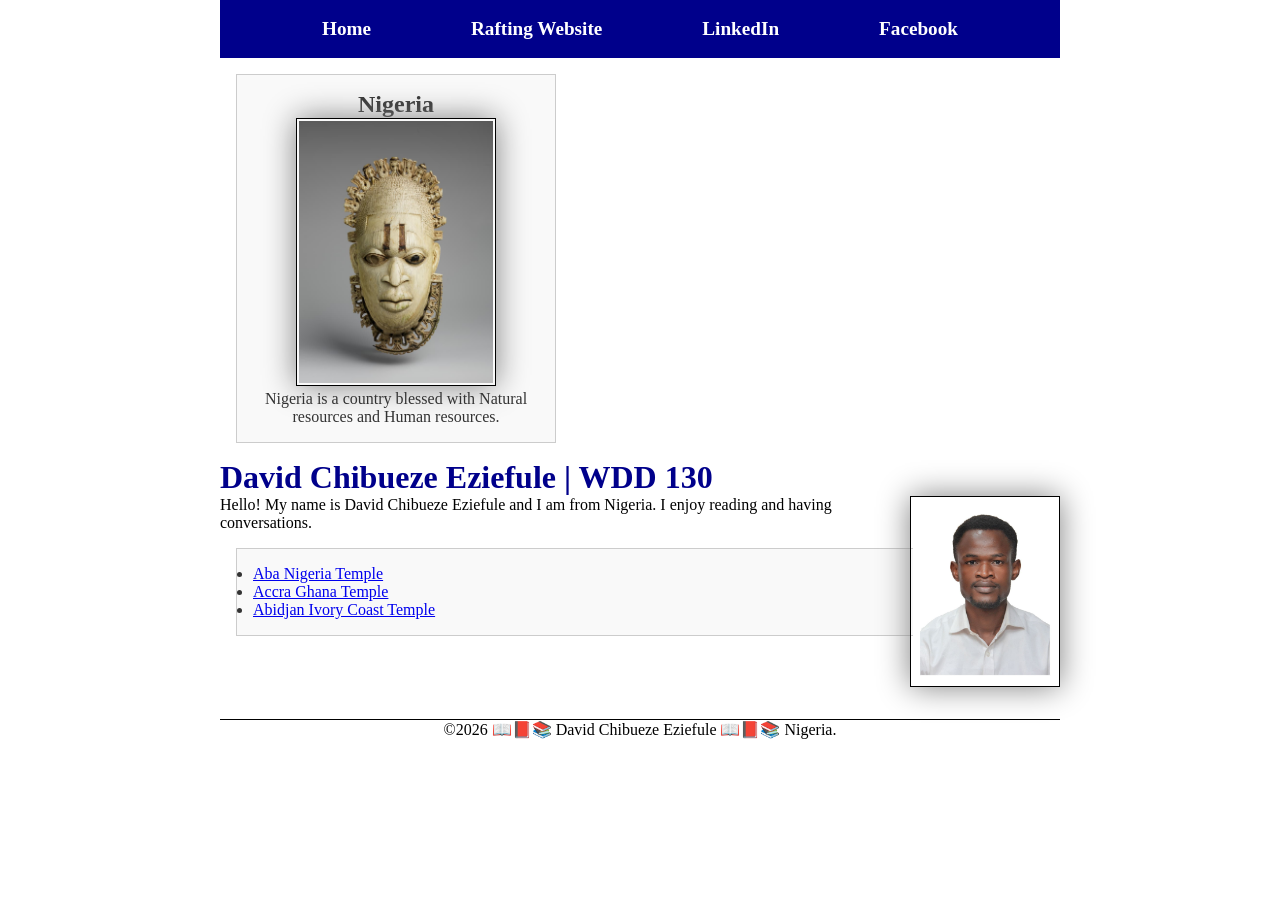
<file: index.html>
<!DOCTYPE html>
<html lang="en">

<head>
    <meta charset="UTF-8">
    <meta name="viewport" content="width=device-width, initial-scale=1.0">
    <title>David Eziefule | WDD 130</title>
    <link rel="stylesheet" href="styles/styles.css">
    <meta name="description" content="David Eziefule's BYU-Idaho WDD 130 course home page">
    <meta name="author" content="Brother David">
</head>

<body>
    <header>
        <nav>
            <a href="#">Home</a>
            <a href="wwr/">Rafting Website</a>
            <a href="https://www.linkedin.com/in/david-eziefule/" target="_blank"
              rel="noopener noreferrer">LinkedIn</a>
            <a href="https://web.facebook.com/profile.php?id=61580536281701" target="_blank"
              rel="noopener noreferrer">Facebook</a>
        </nav>
    </header>
    <div class="grid">
        <main>
            <h1>David Chibueze Eziefule | WDD 130</h1>
            <img src="images/profile.jpg" alt="David Eziefule" width="200">
            <p>Hello! My name is David Chibueze Eziefule and I am from Nigeria.
                I enjoy reading and having
                conversations.</p>
            <ul class="box">
                <li>
                    <a href="https://www.churchofjesuschrist.org/temples/details/aba-nigeria-temple?lang=eng"
                      target="_blank" rel="noopener noreferrer">Aba Nigeria Temple</a>
                </li>
                <li>
                    <a href="https://www.churchofjesuschrist.org/temples/details/accra-ghana-temple?lang=eng"
                      target="_blank" rel="noopener noreferrer">Accra Ghana Temple</a>
                </li>
                <li>
                    <a href="https://www.churchofjesuschrist.org/temples/details/abidjan-ivory-coast-temple?lang=eng"
                      target="_blank" rel="noopener noreferrer">Abidjan Ivory Coast Temple</a>
                </li>
            </ul>
        </main>
        <aside class="box">
            <h2>Nigeria</h2>
            <img src="images/mask-iyoba.jpg" alt="Royal Benin ivory mask">
            <p>Nigeria is a country blessed with Natural resources and Human resources. </p>
        </aside>
    </div>
    <footer>
        <p>&copy;2026 📖📕📚 David Chibueze Eziefule 📖📕📚 Nigeria.</p>
    </footer>
</body>

</html>
</file>
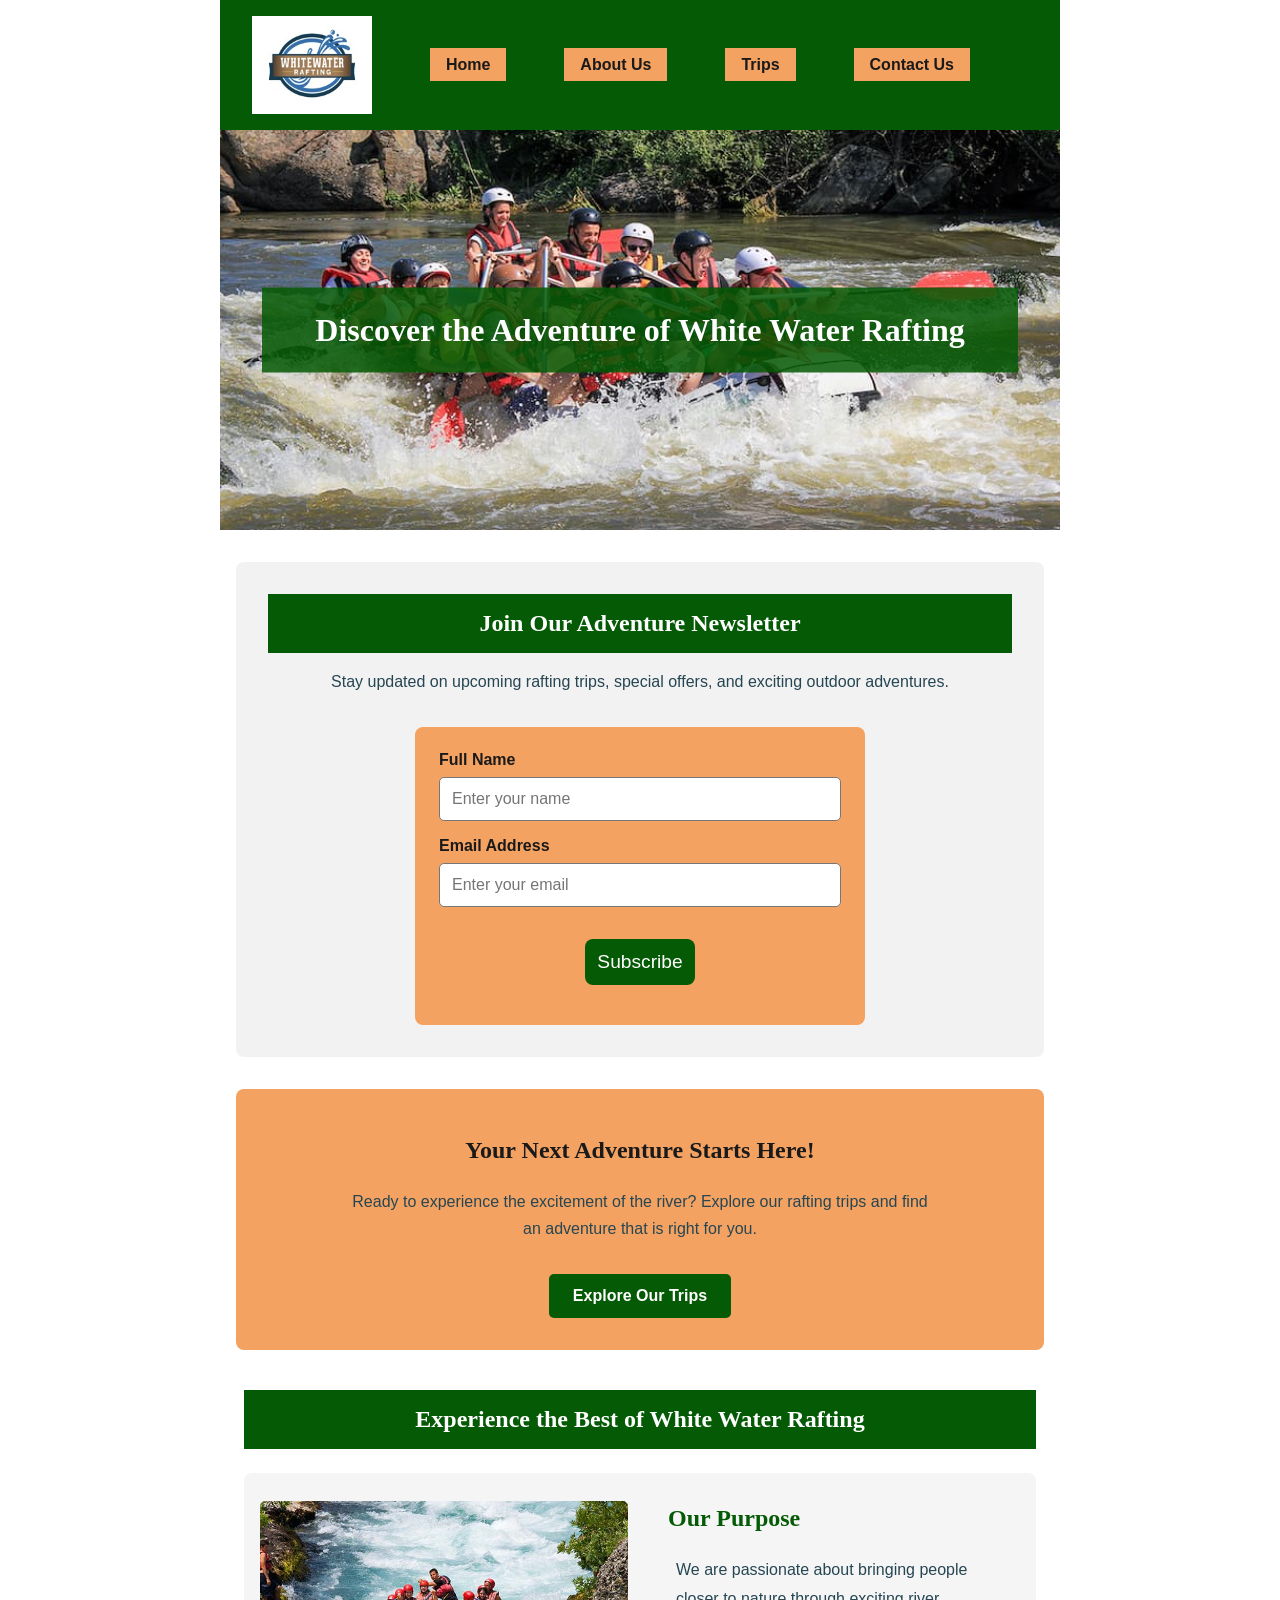
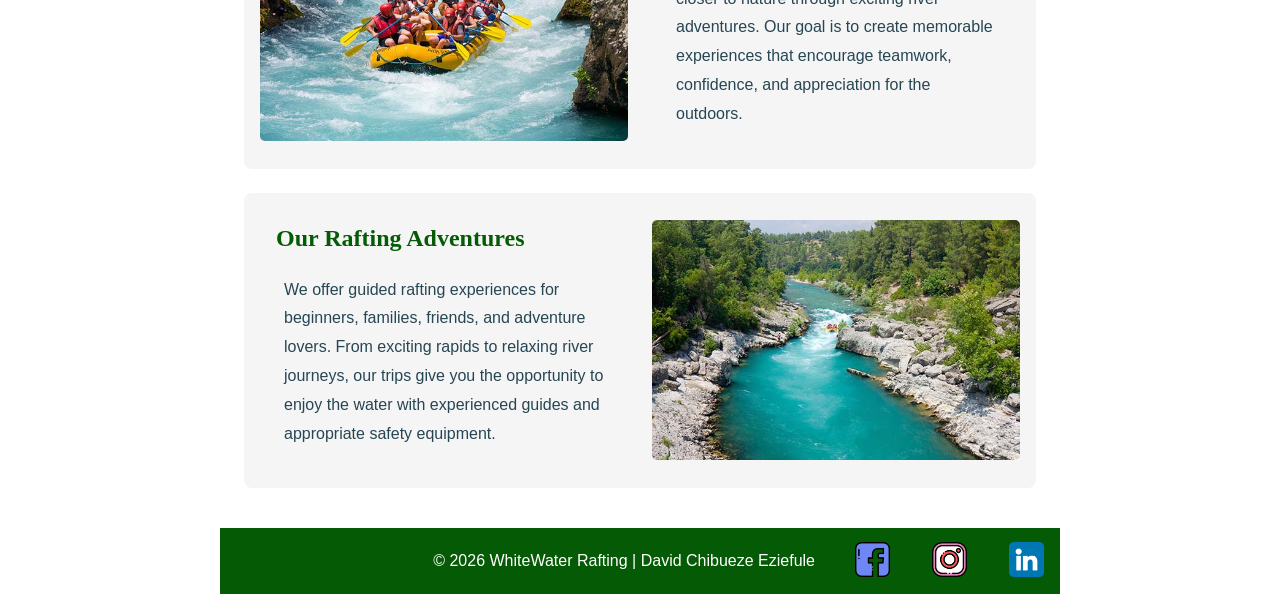
<file: wwr/index.html>
<!DOCTYPE html>
<html lang="en">

<head>
    <meta charset="UTF-8">
    <meta name="viewport" content="width=device-width, initial-scale=1.0">

    <title>Home | White Water Rafting</title>

    <meta name="description"
      content="Discover exciting white water rafting adventures, guided river trips, and outdoor experiences with White Water Rafting.">

    <meta name="author" content="David Chibueze Eziefule">

    <link rel="stylesheet" href="styles/rafting.css">
</head>

<body>
    <header>
        <img src="images/z-wwr-blue.jpg" alt="White Water Rafting Company logo">

        <nav>
            <ul>
                <li><a href="index.html">Home</a></li>
                <li><a href="about.html">About Us</a></li>
                <li><a href="trips.html">Trips</a></li>
                <li><a href="contact.html">Contact Us</a></li>
            </ul>
        </nav>
    </header>

    <main>
        <!-- Hero Section -->
        <div class="home-hero">
            <img src="images/rafting10_1024.jpg"
              alt="White water rafters navigating exciting river rapids">

            <h1>Discover the Adventure of White Water Rafting</h1>
        </div>

        <!-- Newsletter Section -->
        <section class="newsletter">
            <h2>Join Our Adventure Newsletter</h2>

            <p>
                Stay updated on upcoming rafting trips, special offers,
                and exciting outdoor adventures.
            </p>

            <form action="#" method="get">
                <div class="newsletter-field">
                    <label for="newsletter-name">Full Name</label>
                    <input type="text" id="newsletter-name" name="name"
                      placeholder="Enter your name" required>
                </div>

                <div class="newsletter-field">
                    <label for="newsletter-email">Email Address</label>
                    <input type="email" id="newsletter-email" name="email"
                      placeholder="Enter your email" required>
                </div>

                <button type="submit">Subscribe</button>
            </form>
        </section>

        <!-- Call to Action -->
        <section class="home-cta">
            <h2>Your Next Adventure Starts Here!</h2>

            <p>
                Ready to experience the excitement of the river?
                Explore our rafting trips and find an adventure
                that is right for you.
            </p>

            <a href="trips.html" class="cta-button">
                Explore Our Trips
            </a>
        </section>

        <!-- Grid Content Section -->
        <section class="home-grid">
            <h2>Experience the Best of White Water Rafting</h2>

            <div class="home-grid-item">
                <img src="images/rafting53_600.jpg"
                  alt="A rafting team working together on the river">

                <div class="home-grid-text">
                    <h3>Our Purpose</h3>

                    <p>
                        We are passionate about bringing people
                        closer to nature through exciting river
                        adventures. Our goal is to create memorable
                        experiences that encourage teamwork,
                        confidence, and appreciation for the outdoors.
                    </p>
                </div>
            </div>

            <div class="home-grid-item reverse">
                <img src="images/rafting58_600.jpg" alt="Rafters enjoying a scenic river adventure">

                <div class="home-grid-text">
                    <h3>Our Rafting Adventures</h3>

                    <p>
                        We offer guided rafting experiences for
                        beginners, families, friends, and adventure
                        lovers. From exciting rapids to relaxing
                        river journeys, our trips give you the
                        opportunity to enjoy the water with
                        experienced guides and appropriate safety
                        equipment.
                    </p>
                </div>
            </div>
        </section>
    </main>

    <footer>
        <p>
            &copy; 2026 WhiteWater Rafting |
            David Chibueze Eziefule
        </p>

        <nav class="socialmedia">
            <a href="https://facebook.com">
                <img src="images/facebook_725289.png" alt="Facebook Logo">
            </a>

            <a href="https://instagram.com">
                <img src="images/instagram_725278.png" alt="Instagram Logo">
            </a>

            <a href="https://linkedin.com">
                <img src="images/linkedin_3536505.png" alt="LinkedIn Logo">
            </a>
        </nav>
    </footer>
</body>

</html>
</file>
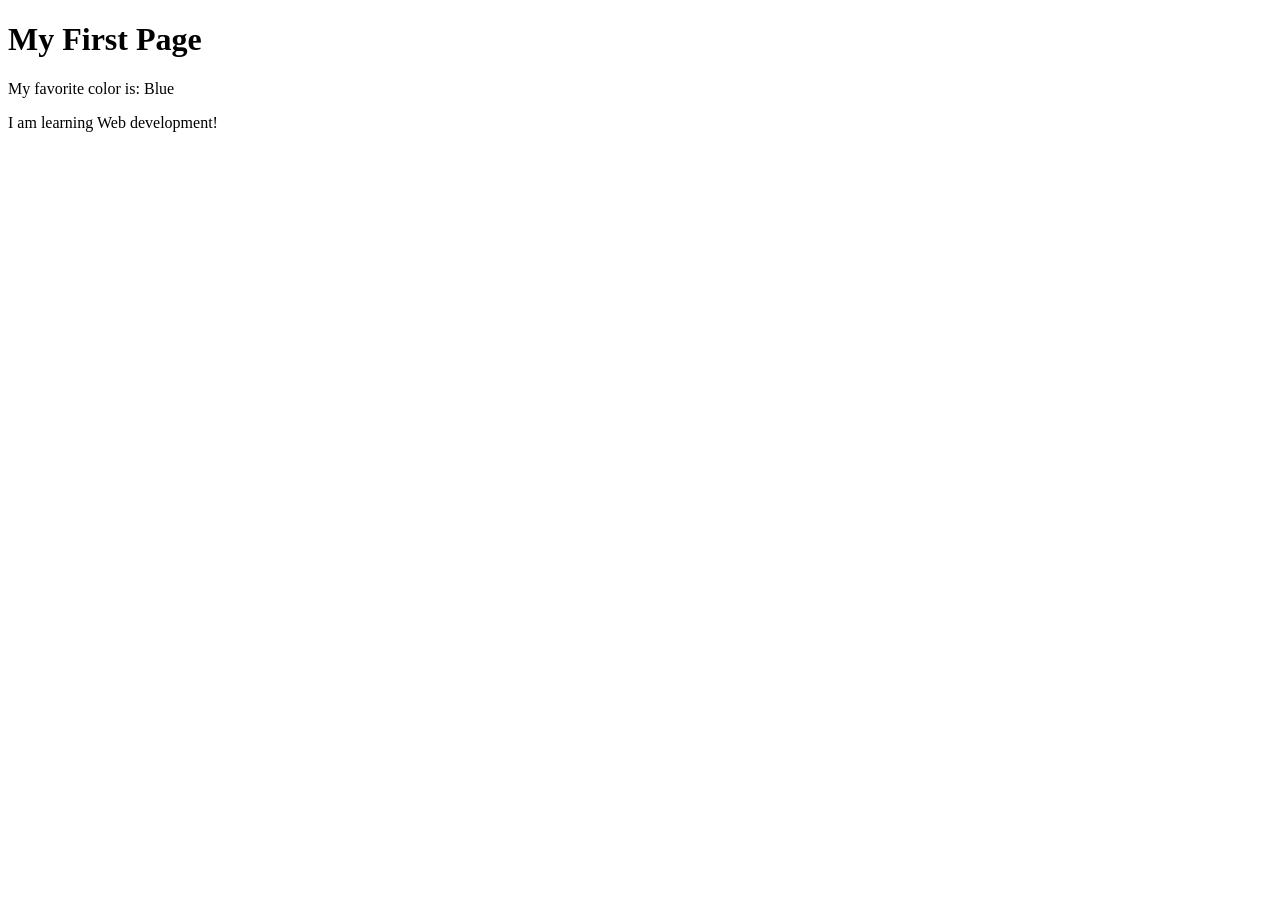
<file: week01/first-page.html>
<!DOCTYPE html>
<html lang="en">

<head>
    <meta charset="UTF-8">
    <meta name="viewport" content="width=device-width, initial-scale=1.0">
    <title>My First Page</title>
</head>

<body>
    <h1>My First Page</h1>
    <p>My favorite color is: Blue</p>
    <p>I am learning Web development!</p>
</body>

</html>
</file>
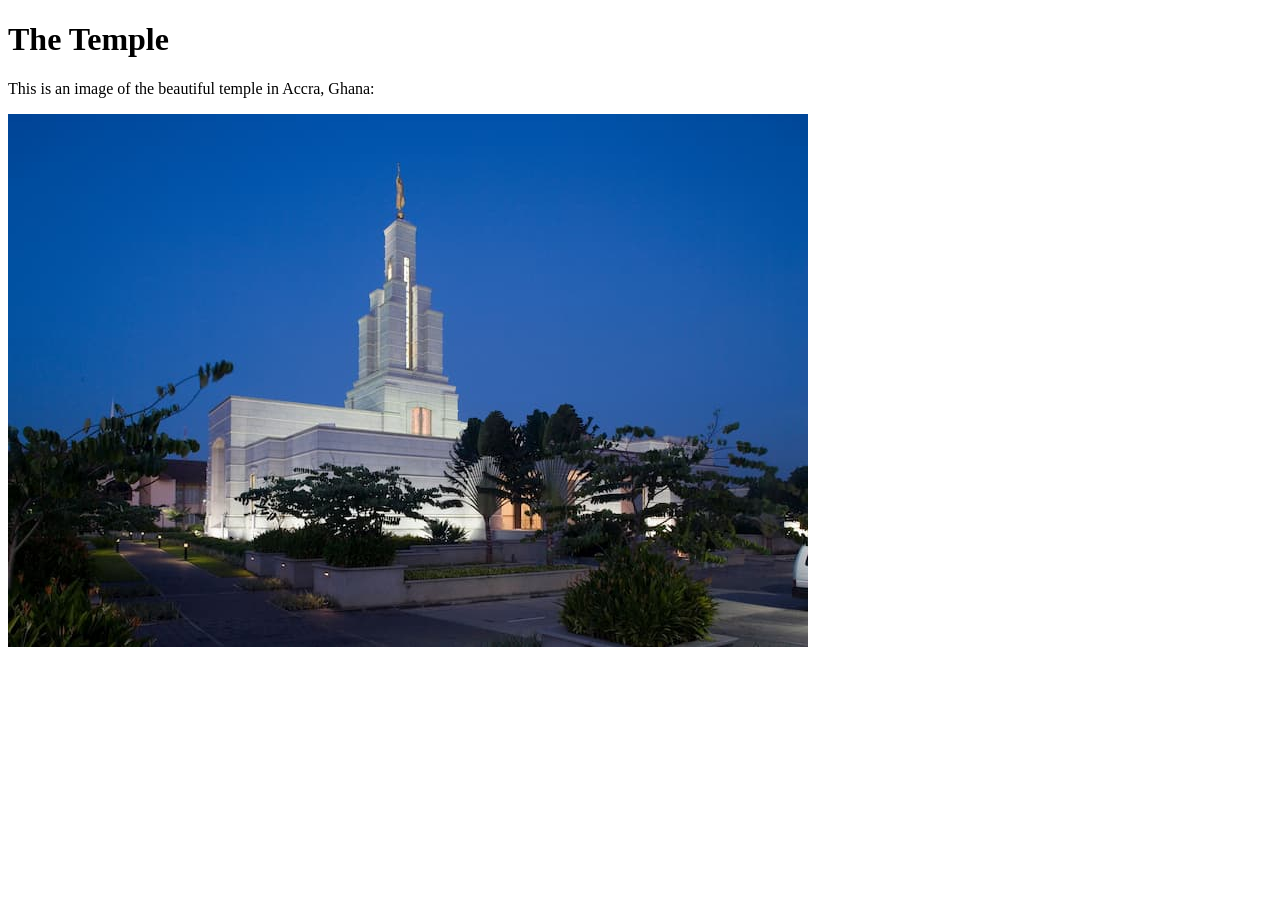
<file: week01/images.html>
<!DOCTYPE html>
<html lang="en">

<head>
    <meta charset="UTF-8">
    <meta name="viewport" content="width=device-width, initial-scale=1.0">
    <title>Temple Image</title>
</head>

<body>
    <h1>The Temple</h1>
    <p>This is an image of the beautiful temple in Accra, Ghana:</p>
    <img src="images/temple-large-small.jpg" alt="The Accra Ghana Temple">

</body>

</html>
</file>
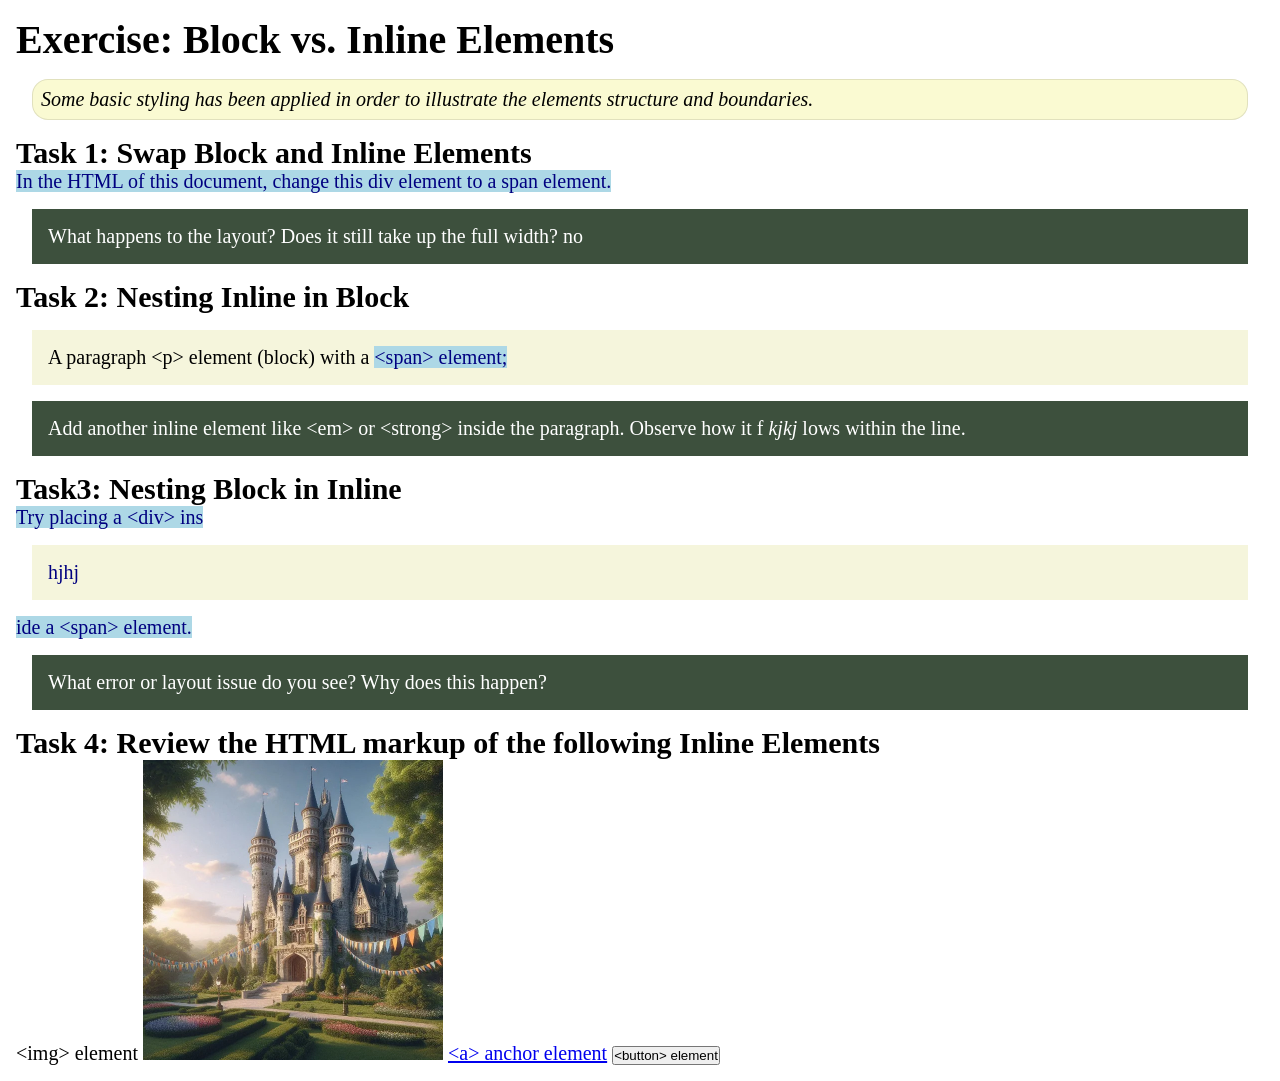
<file: week02/block-vs-inline.html>
<!DOCTYPE html>
<html lang="en">

<head>
    <meta charset="UTF-8">
    <meta name="viewport" content="width=device-width, initial-scale=1.0">
    <title>Exercise: Block vs. Inline Elements</title>
    <link rel="stylesheet" href="styles/block-vs-inline.css">
</head>

<body>
    <main>
        <h1>Exercise: Block vs. Inline Elements</h1>
        <p class="note">Some basic styling has been applied in order to illustrate the elements
            structure and
            boundaries.</p>

        <h2>Task 1: Swap Block and Inline Elements</h2>
        <span>In the HTML of this document, change this div element to a span element.</span>

        <p class="question">What happens to the layout? Does it still take up the full width? no</p>

        <h2>Task 2: Nesting Inline in Block</h2>
        <p>A paragraph &lt;p&gt; element (block) with a <span>&lt;span&gt; element;</span></p>
        <p class="question">Add another inline element like &lt;em&gt; or &lt;strong&gt; inside the
            paragraph. Observe
            how it f <em>kjkj</em> lows within the line.</p>

        <h2>Task3: Nesting Block in Inline</h2>
        <span>Try placing a &lt;div&gt; ins <div>hjhj</div> ide a &lt;span&gt; element.</span>
        <p class="question">What error or layout issue do you see? Why does this happen?</p>


        <h2>Task 4: Review the HTML markup of the following Inline Elements</h2>
        &lt;img&gt; element
        <img src="images/castle.webp" alt="placeholder image (images are inline)" width="300"
          height="300">
        <a href="https://churchofjesuschrist.org">&lt;a&gt; anchor element</a>
        <button type="button">&lt;button&gt; element</button>
    </main>
</body>

</html>
</file>
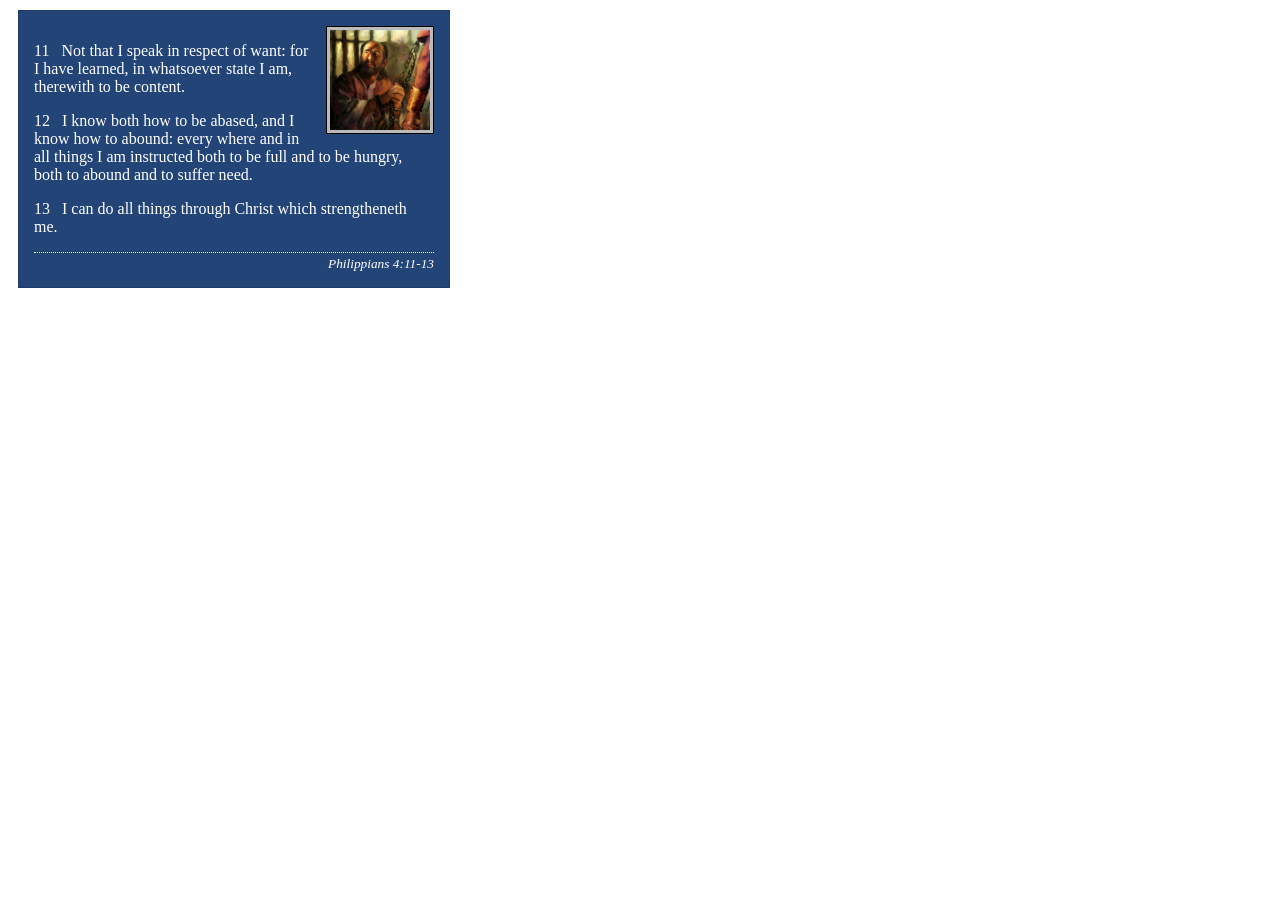
<file: week02/box-model-solution.html>
<!DOCTYPE html>
<html lang="en">
<head>
    <meta charset="UTF-8">
    <meta name="viewport" content="width=device-width, initial-scale=1.0">
    <title>Box Model Activity</title>
    <link rel="stylesheet" href="styles/box-model-solution.css">
</head>
<body>
    <main>
        <div class="callout">
            <img src="images/apostle-paul-imprisoned.webp" alt="Paul the Apostle - Imprisoned in Rome" width="200" height="200">
            <blockquote>
                <p>11 &nbsp; Not that I speak in respect of want: for I have learned, in whatsoever state I am, therewith to be content.</p>
                <p>12 &nbsp; I know both how to be abased, and I know how to abound: every where and in all things I am instructed both to be full and to be hungry, both to abound and to suffer need.</p>
                <p>13 &nbsp; I can do all things through Christ which strengtheneth me.</p>
            </blockquote>
            <cite>Philippians 4:11-13</cite>
        </div>
    </main>
</body>
</html>
</file>
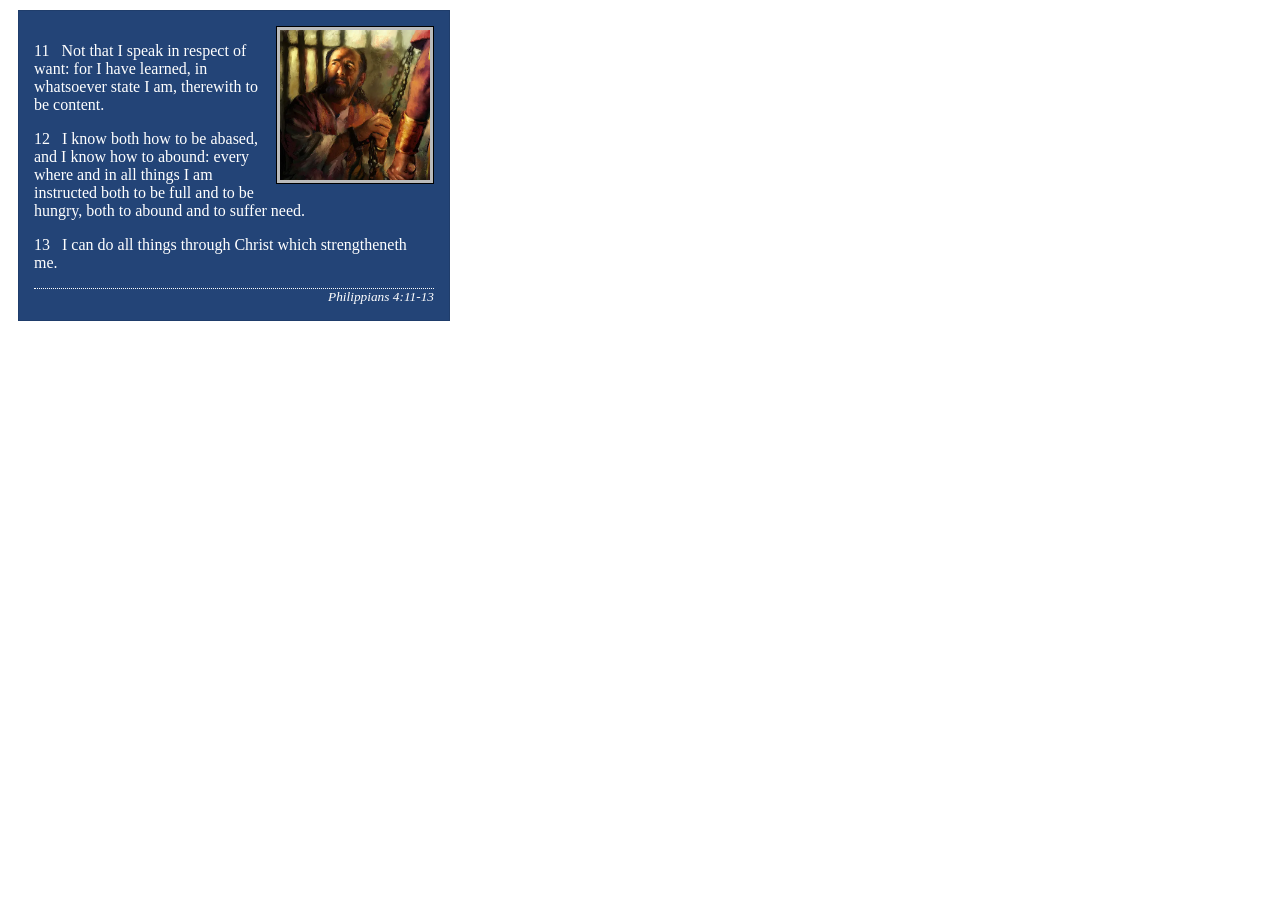
<file: week02/box-model.html>
<!DOCTYPE html>
<html lang="en">
<head>
    <meta charset="UTF-8">
    <meta name="viewport" content="width=device-width, initial-scale=1.0">
    <title>Box Model Activity</title>
    <link rel="stylesheet" href="styles/box-model.css">
</head>
<body>
    <main>
        <div class="callout">
            <img src="images/apostle-paul-imprisoned.webp" alt="Paul the Apostle - Imprisoned in Rome" width="200" height="200">
            <blockquote>
                <p>11 &nbsp; Not that I speak in respect of want: for I have learned, in whatsoever state I am, therewith to be content.</p>
                <p>12 &nbsp; I know both how to be abased, and I know how to abound: every where and in all things I am instructed both to be full and to be hungry, both to abound and to suffer need.</p>
                <p>13 &nbsp; I can do all things through Christ which strengtheneth me.</p>
            </blockquote>
            <cite>Philippians 4:11-13</cite>
        </div>
    </main>
</body>
</html>
</file>
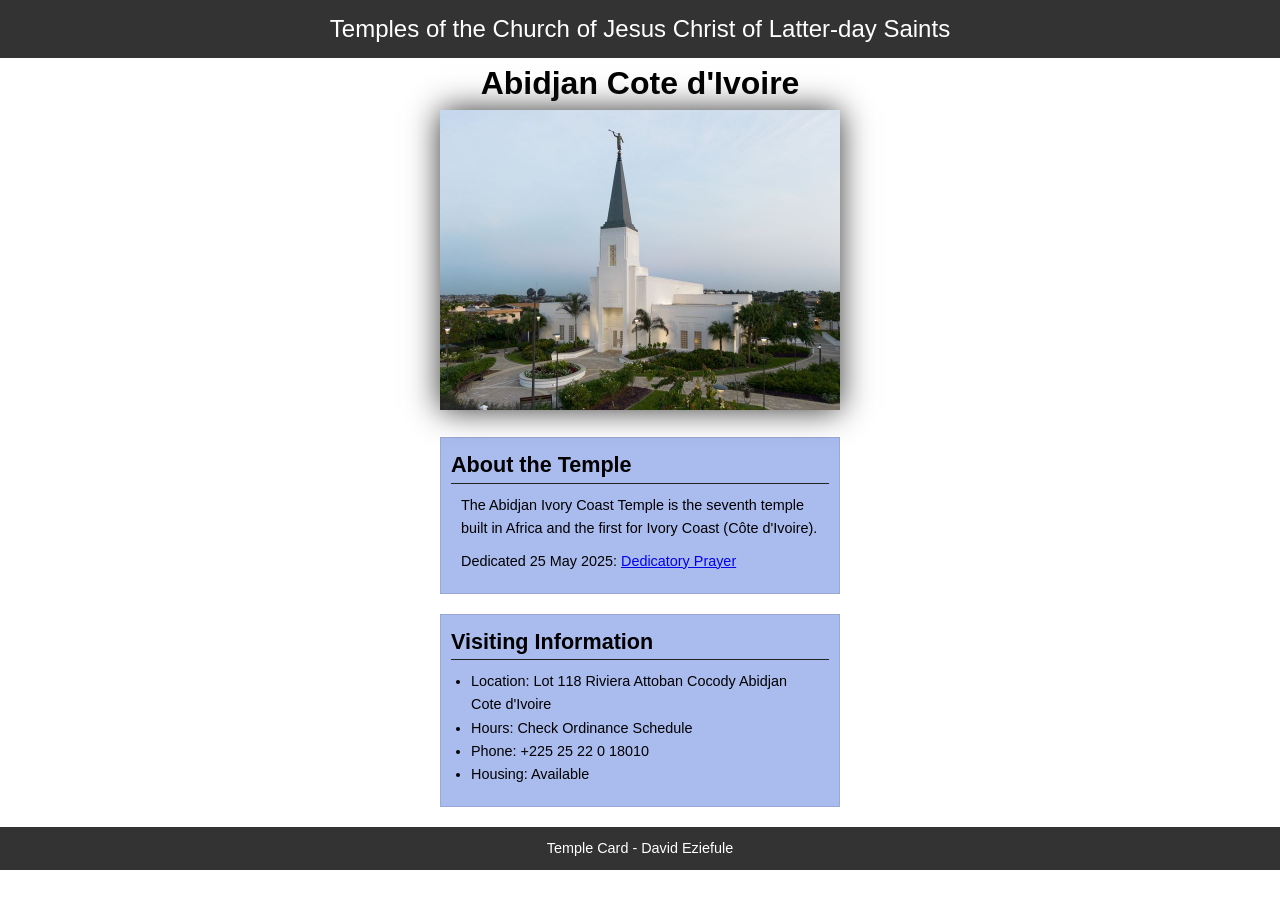
<file: week02/temple.html>
<!DOCTYPE html>
<html lang="en">

<head>
    <meta charset="UTF-8">
    <meta name="viewport" content="width=device-width, initial-scale=1.0">
    <title>Temple Card - Abidjan Cote d'Ivoire</title>
    <link rel="stylesheet" href="styles/temple.css">
</head>

<body>
    <header>
        <p>Temples of the Church of Jesus Christ of Latter-day Saints</p>
    </header>
    <main>
        <h1>Abidjan Cote d'Ivoire</h1>
        <picture>
            <img src="images/abidjan-ivory-coast.jpeg" alt="Abidjan Cote d'Ivoire Temple">
        </picture>
        <section>
            <h2>About the Temple</h2>
            <p>The Abidjan Ivory Coast Temple is the seventh temple built in Africa and the first
                for Ivory Coast (Côte
                d'Ivoire).</p>
            <p>Dedicated 25 May 2025: <a
                  href="https://www.churchofjesuschrist.org/temples/dedicatory-prayer/abidjan-ivory-coast-temple/2025-05-25?lang=eng"
                  target="_blank" rel="noopener noreferrer">Dedicatory Prayer</a></p>
        </section>
        <section>
            <h2>Visiting Information</h2>
            <ul>
                <li>Location: Lot 118 Riviera Attoban Cocody Abidjan Cote d'Ivoire</li>
                <li>Hours: Check Ordinance Schedule</li>
                <li>Phone: +225 25 22 0 18010</li>
                <li>Housing: Available</li>
            </ul>
        </section>
    </main>
    <footer>
        <p>Temple Card - David Eziefule</p>
    </footer>
</body>

</html>
</file>
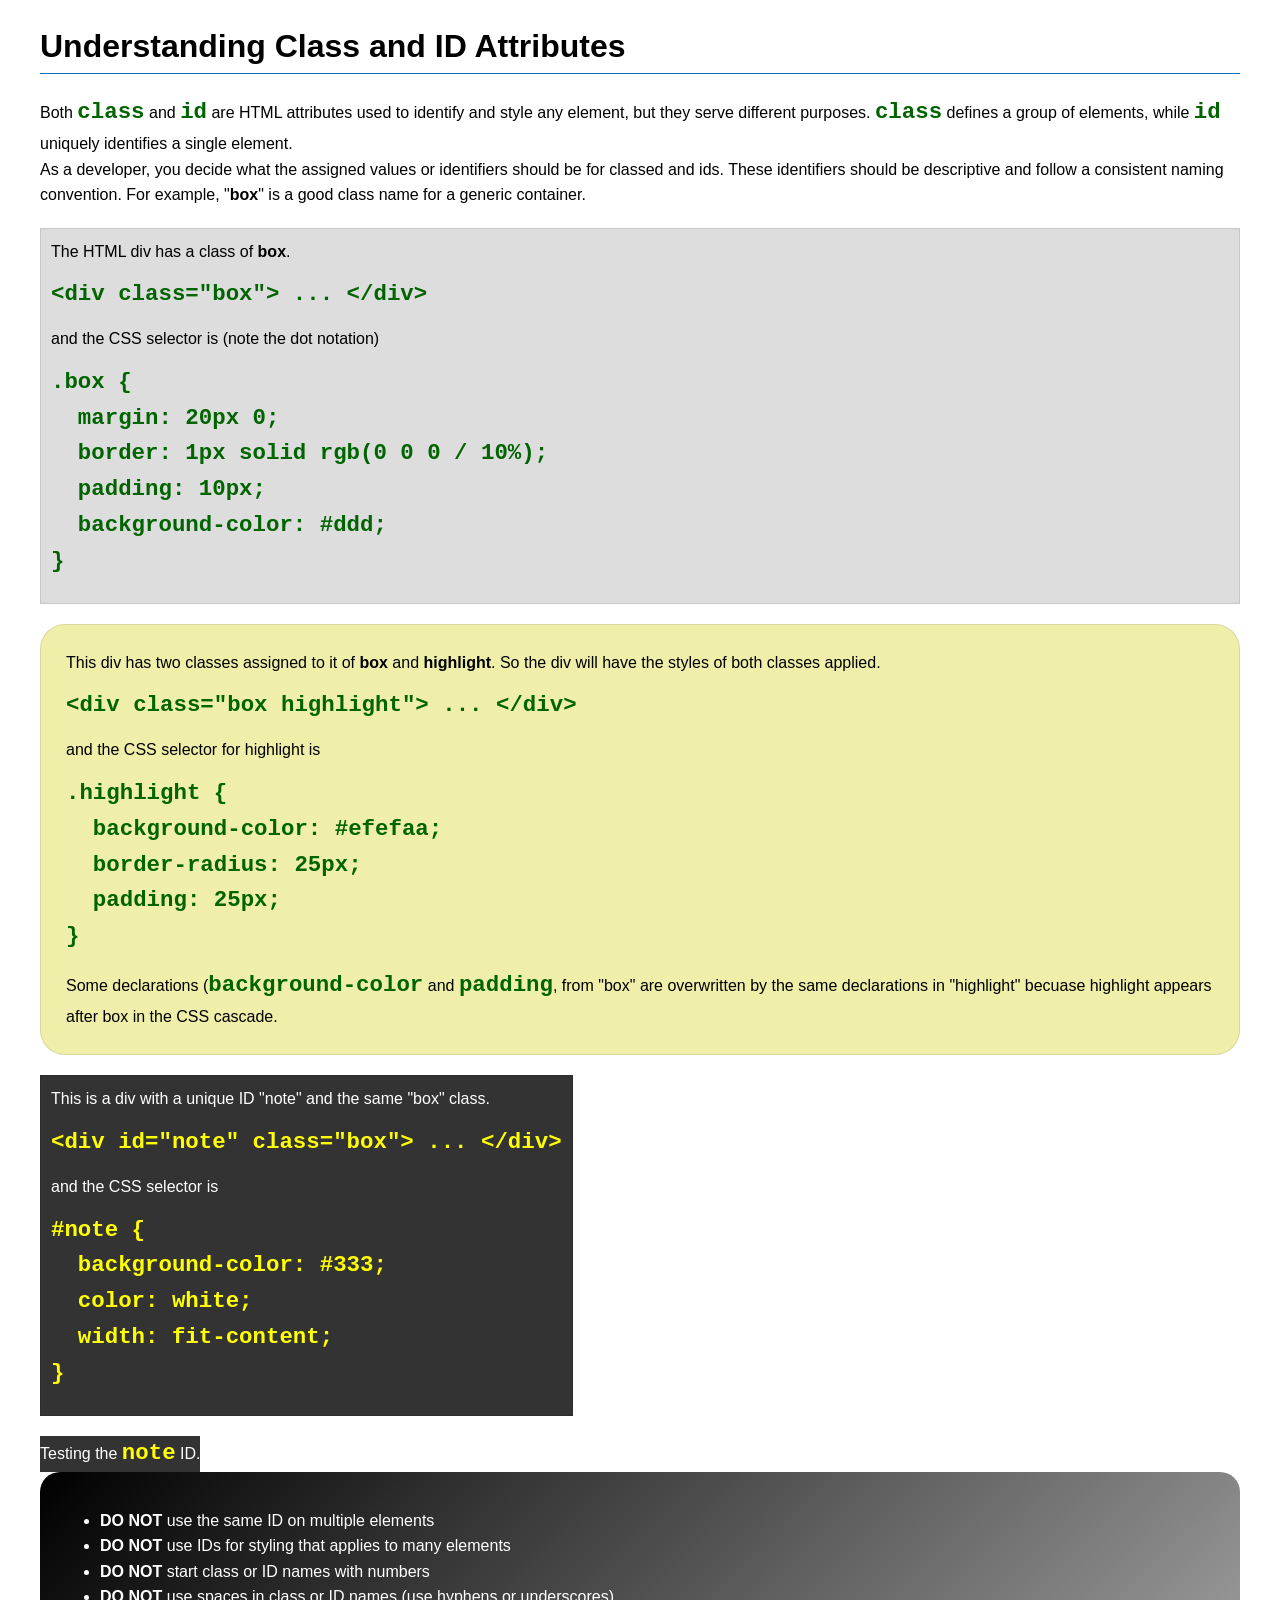
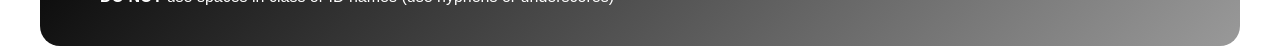
<file: week03/class-and-id.html>
<!DOCTYPE html>
<html lang="en">

<head>
    <meta charset="UTF-8">
    <meta name="viewport" content="width=device-width, initial-scale=1.0">
    <title>Class vs ID Attributes</title>
    <link rel="stylesheet" href="styles/class-and-id.css">
</head>

<body>
    <h1>Understanding Class and ID Attributes</h1>
    <p>Both <code>class</code> and <code>id</code> are HTML attributes used to identify and style any element, but they
        serve different purposes. <code>class</code> defines a group of elements, while <code>id</code> uniquely
        identifies a single element.</p>
    <p>As a developer, you decide what the assigned values or identifiers should be for classed and ids. These
        identifiers should be
        descriptive and follow a consistent naming convention. For example, "<strong>box</strong>" is a good class name
        for a generic container.</p>
    <div class="box">
        <p>The HTML div has a class of <strong>box</strong>.</p>
        <pre><code class="html">&lt;div class="box"&gt; ... &lt;/div&gt;</code></pre>
        and the CSS selector is (note the dot notation)
        <pre><code class="css">.box {
  margin: 20px 0;
  border: 1px solid rgb(0 0 0 / 10%);
  padding: 10px;
  background-color: #ddd; 
}</code></pre>
    </div>

    <div class="box highlight">
        <p>This div has two classes assigned to it of <strong>box</strong> and <strong>highlight</strong>. So the div
            will have the styles of both classes applied.</p>
        <pre><code class="html">&lt;div class="box highlight"&gt; ... &lt;/div&gt;</code></pre>
        and the CSS selector for highlight is
        <pre><code class="css">.highlight {
  background-color: #efefaa;
  border-radius: 25px;
  padding: 25px;
}</code></pre>
<p>Some declarations (<code>background-color</code> and <code>padding</code>, from "box" are overwritten by the same declarations in "highlight" becuase highlight appears after box in the CSS cascade.</p>
    </div>

    <div id="note" class="box">
        <p>This is a div with a unique ID "note" and the same "box" class.</p>
        <pre><code class="html">&lt;div id="note" class="box"&gt; ... &lt;/div&gt;</code></pre>
        and the CSS selector is
        <pre><code class="css">#note {
  background-color: #333;
  color: white;
  width: fit-content;
}</code></pre>
    </div>

    <div id="note">
        <p>Testing the <code>note</code> ID.</p>
    </div>

    <section id="best-practice">
        <ul>
            <li><strong>DO NOT</strong> use the same ID on multiple elements</li>
            <li><strong>DO NOT</strong> use IDs for styling that applies to many elements</li>
            <li><strong>DO NOT</strong> start class or ID names with numbers</li>
            <li><strong>DO NOT</strong> use spaces in class or ID names (use hyphens or underscores)</li>
        </ul>
    </section>




</body>

</html>
</file>
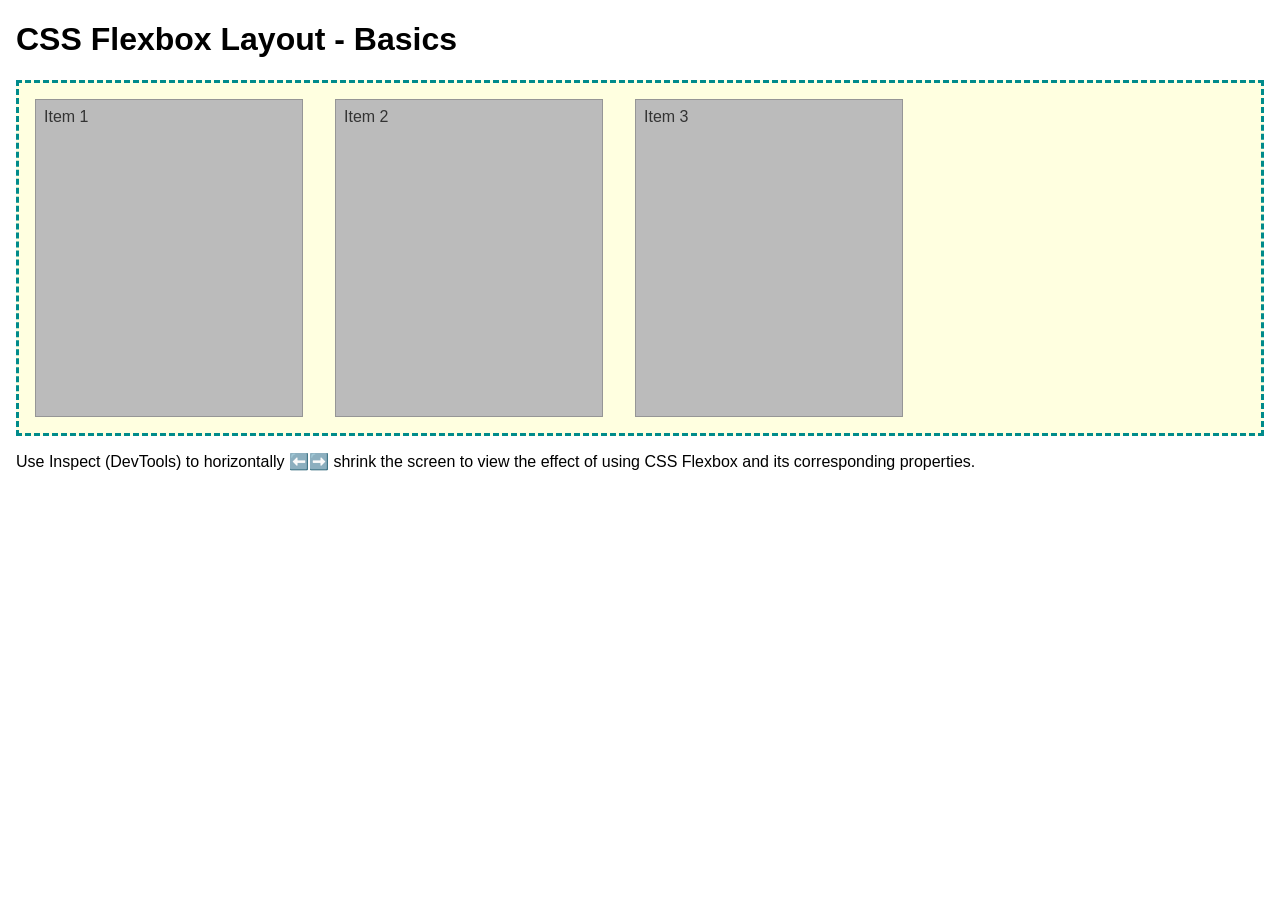
<file: week04/flexbox-layout.html>
<!DOCTYPE html>
<html lang="en">
<head>
    <meta charset="UTF-8">
    <meta name="viewport" content="width=device-width, initial-scale=1.0">
    <title>CSS Flexbox Layout - Basics</title>
    <link rel="stylesheet" href="styles/flexbox.css">
</head>
<body>
    <main>
        <h1>CSS Flexbox Layout - Basics</h1>
        <div class="flex-container">
            <div class="flex-item item1">Item 1</div>
            <div class="flex-item item2">Item 2</div>
            <div class="flex-item item3">Item 3</div>
        </div>
        <p>Use Inspect (DevTools) to horizontally ⬅️➡️ shrink the screen to view the effect of using CSS Flexbox and its corresponding properties.</p>
    </main>
</body>
</html>
</file>
<file: styles/styles.css>
* {
    margin: 0;
    padding: 0;
    box-sizing: border-box;
}

nav {
    background-color: darkblue;
    padding: 10px;
    display: flex;
    justify-content: space-evenly;
    align-items: center;
}

nav a {
    color: white;
    /* display: block; */
    /* padding: 20px; */
    display: block;
    padding: 0.5rem;
    text-decoration: none;
    font-size: 1.2rem;
    font-weight: 700;
    /* color: #fff;/% shorthand for white %/ */
}

header,
.grid,
footer {
    max-width: 840px;
    margin: 0 auto;
}

.grid {
    display: grid;
    align-items: center;
}
a
main {
    grid-column: 2/3;
    margin: 1rem;
}

aside {
    width: 20rem;
    position: relative;
    grid-column: 1/2;
    grid-row: 1/2;
}

main img {
    width: 150px;
    height: auto;
    border: 1px solid black;
    padding: 2px;
    box-shadow: 0 0 30px gray;
    float: right;
    margin: 0 0 1rem 1rem;
}

h1 {
    color: darkblue;
    border-bottom: 2px;
}

img {
    width: 150px;
    height: auto;
    border: 1px solid black;
    padding: 2px;
    box-shadow: 0 0 30px gray;
}

p {
    padding: 0;
}

aside {
    width: 20rem;
    margin: 1rem;
    border: 1px solid rgb(0 0 0 / 0.2);
    padding: 1rem;
    background-color: #eee;
    color: #333;
    text-align: center;
}

aside img {
    width: 200px;
    height: auto;
}

footer {
    margin-top: 1em;
    border-top: 1px solid #000;
    text-align: center;
}

/* Class Selectors */

.box {
    margin: 1rem;
    padding: 1rem;
    border: 1px solid #ccc;
    background-color: #f9f9f9;
    color: #333;
}
</file>
<file: wwr/styles/rafting.css>
:root {
    --primary-color: #055a05;
    --secondary-color: #f4a261;
    --accent1-color: #264653;
    --white-color: #ffffff;
    --dark-text: #1a1a1a;
    --heading-font: "Times New Roman", Georgia, serif;
    --body-font: Arial, Helvetica, sans-serif;
}

* {
    margin: 0;
    padding: 0;
    box-sizing: border-box;
}

body {
    font-family: var(--body-font);
    color: var(--accent1-color);
}

header,
main,
footer {
    width: 840px;
    margin: 0 auto;
}

header {
    display: grid;
    grid-template-columns: auto 1fr;
    align-items: center;
    background-color: var(--primary-color);
    padding: 1rem 2rem;
}

header img {
    width: 120px;
    height: auto;
}

nav ul {
    display: flex;
    justify-content: space-evenly;
    list-style: none;
}

header nav a {
    background-color: var(--secondary-color);
}

nav a {
    text-decoration: none;
    color: var(--dark-text);
    font-weight: bold;
    padding: 0.5rem 1rem;
}

nav a:hover {
    background-color: var(--accent1-color);
    /* color: var(--accent1-color); */
    border-radius: 5px;
}

h1,
h2 {
    font-family: var(--heading-font);
    background-color: var(--primary-color);
    color: var(--white-color);
}

p,
section,
article {
    margin: 16px;
    padding: 8px;
}

section h2 {
    padding: 10px;
}

footer {
    display: grid;
    grid-template-columns: 1fr auto auto;
    align-items: center;
    background-color: var(--primary-color);
}

footer p {
    grid-column: 2;
    text-align: center;
    white-space: nowrap;
    color: var(--white-color);
}

footer nav {
    grid-column: 3;
    display: flex;
    gap: 10px;
    justify-self: end;
}

.hero {
    position: relative;
}

.hero > img {
    display: block;
    width: 100%;
    height: auto;
}

.hero h1 {
    position: absolute;
    top: 20px;
    width: 100%;
    padding: 1rem;
    text-align: center;
}

h1 {
    width: 100%;
    padding: 1rem;
    text-align: center;
}

.hero article {
    position: absolute;
    bottom: 20px;
    right: 50px;
    left: 50px;
    padding: 1rem;
    background-color: var(--secondary-color);
    color: var(--dark-text);
}

.hero article img {
    float: right;
    width: 150px;
    margin-left: 1rem;
}

.history {
    display: grid;
    grid-template-columns: 1fr 200px 1fr;
    gap: 1rem;
    align-items: center;
}

.history h2 {
    grid-column: 1 / 4;
    text-align: center;
}

.history img {
    width: 100%;
    height: auto;
}

.adventures {
    display: grid;
    grid-template-columns: repeat(5, 1fr);
    gap: 1rem;
}

.adventures h2 {
    grid-column: 1 / 6;
    text-align: center;
}

.adventures figure {
    margin: 0;
    text-align: center;
}

.adventures img {
    width: 100%;
    height: 150px;
    object-fit: cover;
}

.adventures figcaption {
    margin-top: 0.5rem;
    font-weight: bold;
}

.socialmedia {
    display: flex;
    gap: 10px;
}

.socialmedia a {
    text-decoration: none;
}

.socialmedia img {
    width: 35px;
    height: auto;
}

#contact-info {
    text-align: center;
}

#contact-info h2 {
    font-size: 1.5rem;
    margin-bottom: 10px;
}

#contact-info p {
    /* line-height: 5px; */
    font-size: 1rem;
}

#contact-form-map {
    display: flex;
}

.map-container {
    width: 48%;
}

.form-container {
    width: 48%;
    padding: 20px;
}

iframe {
    width: 100%;
    height: 450px;
}

.form-group {
    display: flex;
}

.form-label {
    flex: 1;
}

.form-input {
    flex: 2;
}

input[type="text"],
input[type="email"],
textarea {
    width: 100%;
    padding: 10px;
    border-radius: 5px;
}

.purpose-group {
    border: none;
    display: flex;
    flex-direction: row;
    align-items: center;
    padding: 1rem;
}

.radio-group {
    display: flex;
    flex-direction: column;
    align-items: center;
    flex: 3;
    padding: 1rem;
}

.radio-group-item {
    display: flex;
    flex-direction: row;
    align-items: center;
}

.checkbox-label {
    display: flex;
    align-items: center;
}

button {
    margin: 1rem;
    background-color: var(--primary-color);
    color: var(--white-color);
    border: none;
    border-radius: .5rem;
    padding: .75rem;
    font-size: 1.2rem;
}

button:hover {
    background-color: var(--accent1-color);
    color: var(--white-color);
}

form {
    margin: 0 auto;
    padding: 1rem;
    border: 1px solid var(--dark-text);
    border-radius: .5rem;
    background-color: var(--secondary-color);
    display: grid;
    color: var(--dark-text);
}

#employee-profiles {
    /* background-color: var(--secondary-color); */
    display: grid;
    grid-template-columns: repeat(3, 1fr);
    gap: 20px;
    align-items: start;
}

#employee-profiles h2 {
    grid-column: 1 / -1;
    text-align: center;
}

#employee-profiles figure {
    margin: 0;
    text-align: center;
}

#employee-profiles img {
    width: 150px;
    height: 150px;
    object-fit: cover;
    display: block;
    margin: 0 auto;
}

section {
    margin: 0;
}

/*  */
/*  */
/*  */
/* =========================
   HOME PAGE
========================= */

/* Hero image and heading */

.home-hero {
    position: relative;
    width: 100%;
}

.home-hero > img {
    display: block;
    width: 100%;
    height: 400px;
    object-fit: cover;
}

.home-hero h1 {
    position: absolute;
    top: 50%;
    left: 50%;
    transform: translate(-50%, -50%);
    width: 90%;
    padding: 1.5rem;
    background-color: rgba(5, 90, 5, 0.85);
    color: var(--white-color);
    text-align: center;
    font-size: 2rem;
}

/* Newsletter section */

.newsletter {
    margin: 2rem 1rem;
    padding: 2rem;
    background-color: #f2f2f2;
    border-radius: 8px;
    text-align: center;
}

.newsletter h2 {
    padding: 1rem;
    margin-bottom: 0.5rem;
}

.newsletter > p {
    margin: 0 auto 1.5rem;
    line-height: 1.6;
}

.newsletter form {
    max-width: 450px;
    margin: 0 auto;
    padding: 1.5rem;
    display: grid;
    gap: 1rem;
    background-color: var(--secondary-color);
    border: none;
}

.newsletter-field {
    display: grid;
    gap: 0.5rem;
    text-align: left;
}

.newsletter-field label {
    font-weight: bold;
}

.newsletter-field input {
    width: 100%;
    padding: 0.75rem;
    border: 1px solid #777;
    border-radius: 5px;
    font-size: 1rem;
}

.newsletter button {
    justify-self: center;
    cursor: pointer;
}

/* Call to action */

.home-cta {
    margin: 2rem 1rem;
    padding: 2rem;
    background-color: var(--secondary-color);
    text-align: center;
    border-radius: 8px;
}

.home-cta h2 {
    background-color: transparent;
    color: var(--dark-text);
    padding: 1rem;
}

.home-cta p {
    max-width: 600px;
    margin: 0 auto 1.5rem;
    line-height: 1.7;
}

.cta-button {
    display: inline-block;
    padding: 0.8rem 1.5rem;
    background-color: var(--primary-color);
    color: var(--white-color);
    text-decoration: none;
    font-weight: bold;
    border-radius: 5px;
}

.cta-button:hover {
    background-color: var(--accent1-color);
    color: var(--white-color);
}

/* Grid content section */

.home-grid {
    display: grid;
    grid-template-columns: 1fr;
    gap: 1.5rem;
    margin: 2rem 1rem;
}

.home-grid > h2 {
    text-align: center;
    padding: 1rem;
}

.home-grid-item {
    display: grid;
    grid-template-columns: 1fr 1fr;
    align-items: center;
    gap: 1.5rem;
    padding: 1rem;
    background-color: #f5f5f5;
    border-radius: 8px;
}

.home-grid-item img {
    display: block;
    width: 100%;
    height: 240px;
    object-fit: cover;
    border-radius: 5px;
}

.home-grid-text {
    padding: 1rem;
}

.home-grid-text h3 {
    margin-bottom: 1rem;
    color: var(--primary-color);
    font-family: var(--heading-font);
    font-size: 1.5rem;
}

.home-grid-text p {
    margin: 0;
    line-height: 1.8;
}

/* Alternate the second row */

.home-grid-item.reverse img {
    order: 2;
}

.home-grid-item.reverse .home-grid-text {
    order: 1;
}

/* Responsive layout */

@media screen and (max-width: 700px) {

    .home-hero > img {
        height: 320px;
    }

    .home-hero h1 {
        width: 92%;
        padding: 1rem;
        font-size: 1.5rem;
    }

    .newsletter {
        padding: 1rem;
    }

    .home-grid-item {
        grid-template-columns: 1fr;
    }

    .home-grid-item img,
    .home-grid-item.reverse img {
        order: 0;
        height: 220px;
    }

    .home-grid-item .home-grid-text,
    .home-grid-item.reverse .home-grid-text {
        order: 0;
        padding: 0.5rem;
    }

    .home-cta {
        padding: 1.5rem 1rem;
    }
}

/* =========================
   TRIPS PAGE
========================= */

/* Call to action */

.trips-cta {
    margin: 2rem 1rem;
    padding: 2rem;
    background-color: var(--secondary-color);
    text-align: center;
    border-radius: 8px;
}

.trips-cta h2 {
    padding: 1rem;
    margin-bottom: 1rem;
}

.trips-cta p {
    max-width: 650px;
    margin: 0 auto 1.5rem;
    line-height: 1.7;
}

.trips-button {
    display: inline-block;
    padding: 0.8rem 1.5rem;
    background-color: var(--primary-color);
    color: var(--white-color);
    text-decoration: none;
    font-weight: bold;
    border-radius: 5px;
}

.trips-button:hover {
    background-color: var(--accent1-color);
}

/* Individual trip sections */

.trip-card {
    display: grid;
    grid-template-columns: 1fr 1fr;
    gap: 1.5rem;
    align-items: center;
    margin: 2rem 1rem;
    padding: 1rem;
    background-color: #f5f5f5;
    border-radius: 8px;
}

.trip-card img {
    display: block;
    width: 100%;
    height: 280px;
    object-fit: cover;
    border-radius: 5px;
}

.trip-description {
    padding: 1rem;
}

.trip-description h2 {
    padding: 1rem;
    margin-bottom: 1rem;
}

.trip-description p {
    margin: 0 0 1rem;
    line-height: 1.7;
}

/* Reverse image and text on alternate rows */

.reverse-trip img {
    order: 2;
}

.reverse-trip .trip-description {
    order: 1;
}

/* Comparison table */

.trip-table-section {
    margin: 2rem 1rem;
    padding: 1rem;
}

.trip-table-section h2 {
    padding: 1rem;
    margin-bottom: 1rem;
    text-align: center;
}

.trip-table-section > p {
    text-align: center;
    line-height: 1.7;
}

.table-container {
    width: 100%;
    overflow-x: auto;
    margin: 1.5rem 0;
}

.table-container table {
    width: 100%;
    border-collapse: collapse;
    background-color: var(--white-color);
}

.table-container th,
.table-container td {
    padding: 1rem;
    border: 1px solid #cccccc;
    text-align: center;
}

.table-container th {
    background-color: var(--primary-color);
    color: var(--white-color);
}

.table-container tbody tr:nth-child(even) {
    background-color: #f2f2f2;
}

.table-container tbody tr:hover {
    background-color: #fce2c8;
}

.trip-table-section .table-note {
    font-size: 0.9rem;
    font-style: italic;
}

/* Responsive layout */

@media screen and (max-width: 700px) {
    .trip-card {
        grid-template-columns: 1fr;
    }

    .trip-card img,
    .reverse-trip img {
        order: 0;
        height: 230px;
    }

    .reverse-trip .trip-description {
        order: 0;
    }

    .trip-description {
        padding: 0.5rem;
    }

    .trips-cta {
        padding: 1.5rem 1rem;
    }

    .table-container th,
    .table-container td {
        padding: 0.6rem;
        font-size: 0.85rem;
    }
}
</file>
<file: week02/styles/block-vs-inline.css>
* {
    margin: 0;
    padding: 0;
}

body {
    font-size: 20px;
    margin: 1rem;
}

p,
div {
    background-color: beige;
    margin: 1rem;
    padding: 1rem;
}

span {
    color: navy;
    background-color: lightblue;
}

code {
    margin: 0;
    padding: 0;
    color: green;
    font-size: 1.2rem;
}

.note {
    font-style: italic;
    background-color: lightgoldenrodyellow;
    border-radius: 1rem;
    border: 1px solid rgb(0 0 0 / 10%);
    margin: 1rem;
    padding: .5rem;
}

.question {
    background-color: #3d503d;
    color: #fff;
}
</file>
<file: week02/styles/box-model-solution.css>
.callout {
    max-width: 400px;
    margin: 10px;
    border: 1px solid rgba(0, 0, 0, .1);
    padding: 15px;
    background-color: #247;
    color: #fff;
}

.callout img {
    float: right;
    margin: 0 0 10px 15px;
    border: 1px solid #000;
    padding: 3px;
    background-color: #bbb;
    width: 100px;
    height: auto;

}

blockquote {
    margin: 0;
}

cite {
    display: block;
    border-top: 1px dotted #fff;
    padding-top: 3px;
    text-align: right;
    font-size: smaller;
}
</file>
<file: week02/styles/box-model.css>
.callout {
    max-width: 400px;
    margin: 10px;
    border: 1px solid rgb(0 0 0 / 0.1);
    padding: 15px;
    background-color: #234477;
    color: white;
}

.callout img {
    float: right;
    margin: 0 0 10px 15px;
    border: 1px solid #000;
    padding: 3px;
    background-color: #bbb;
    width: 150px;
    height: auto;
}

blockquote {
    margin: 0;
}

cite {
    display: block;
    border-top: 1px dotted #fff;
    text-align: right;
    font-size: smaller;
}
</file>
<file: week02/styles/temple.css>
* {
    margin: 0;
    padding: 0;
}

body {
    font-family: Arial, sans-serif;
    line-height: 1.6;
}

header,
footer {
    background-color: #333;
    color: white;
    padding: 10px;
    text-align: center;
    font-size: 1.5rem;
}

main {
    width: 400px;
    margin: 0 auto;
}

h1 {
    margin: 10 px;
    text-align: center;
}

h2 {
    border-bottom: 1px solid #222;
}

img {
    width: 100%;
    height: auto;
    box-shadow: 0 0 30px #333;
}

section {
    margin: 20px 0;
    border: 1px solid rgb(0 0 0 / 10%);
    padding: 10px;
    background-color: #abe;
    font-size: .9rem;
}

section p {
    margin: 10px;
}

ul {
    margin: 10px 20px;
}

footer {
    font-size: 0.9rem;
}
</file>
<file: week03/styles/class-and-id.css>
body {
    font-family: Arial, sans-serif;
    line-height: 1.6;
    margin: 0;
    padding: 0 40px;
}

h1 {
    border-bottom: 1px solid rgb(0 110 182);
    padding-bottom: 0;
}



p {
    margin: 0;
}

code {
    color: darkgreen;
    font-weight: 700;
    font-size: 1.4rem;
}

/* Class examples - can be reused */

.box {
    margin: 20px 0;
    border: 1px solid rgb(0 0 0 / 10%);
    padding: 10px;
    background-color: #ddd; /* this is shorthand for #dddddd */
}

.highlight {
    background-color: #efefaa;
    border-radius: 25px;
    padding: 25px;
}

/* ID examples - should be unique */

#note {
    background-color: #333;
    color: white;
    width: fit-content;
}

#note code {
    color: yellow;
}

#best-practice {
    background: linear-gradient(135deg, #000 0%, #999 100%);
    color: white;
    border-radius: 20px;
    padding: 20px
}
</file>
<file: week04/styles/flexbox.css>
body {
    font-family: Helvetica, Arial, sans-serif;
    margin: 1rem;
}

.flex-container {
    border: 3px dashed darkcyan;
    background-color: lightyellow;
    display: flex;
    flex-wrap: wrap;
}

.flex-item {
    width: 250px;
    margin: 1rem;
    border: 1px solid rgb(0 0 0 / 20%);
    padding: 0.5rem;
    background-color: #bbb;
    color: #333;
}

.item1 {
    min-height: 100px;
}

.item2 {
    min-height: 200px;
}

.item3 {
    min-height: 300px;
}
</file>
